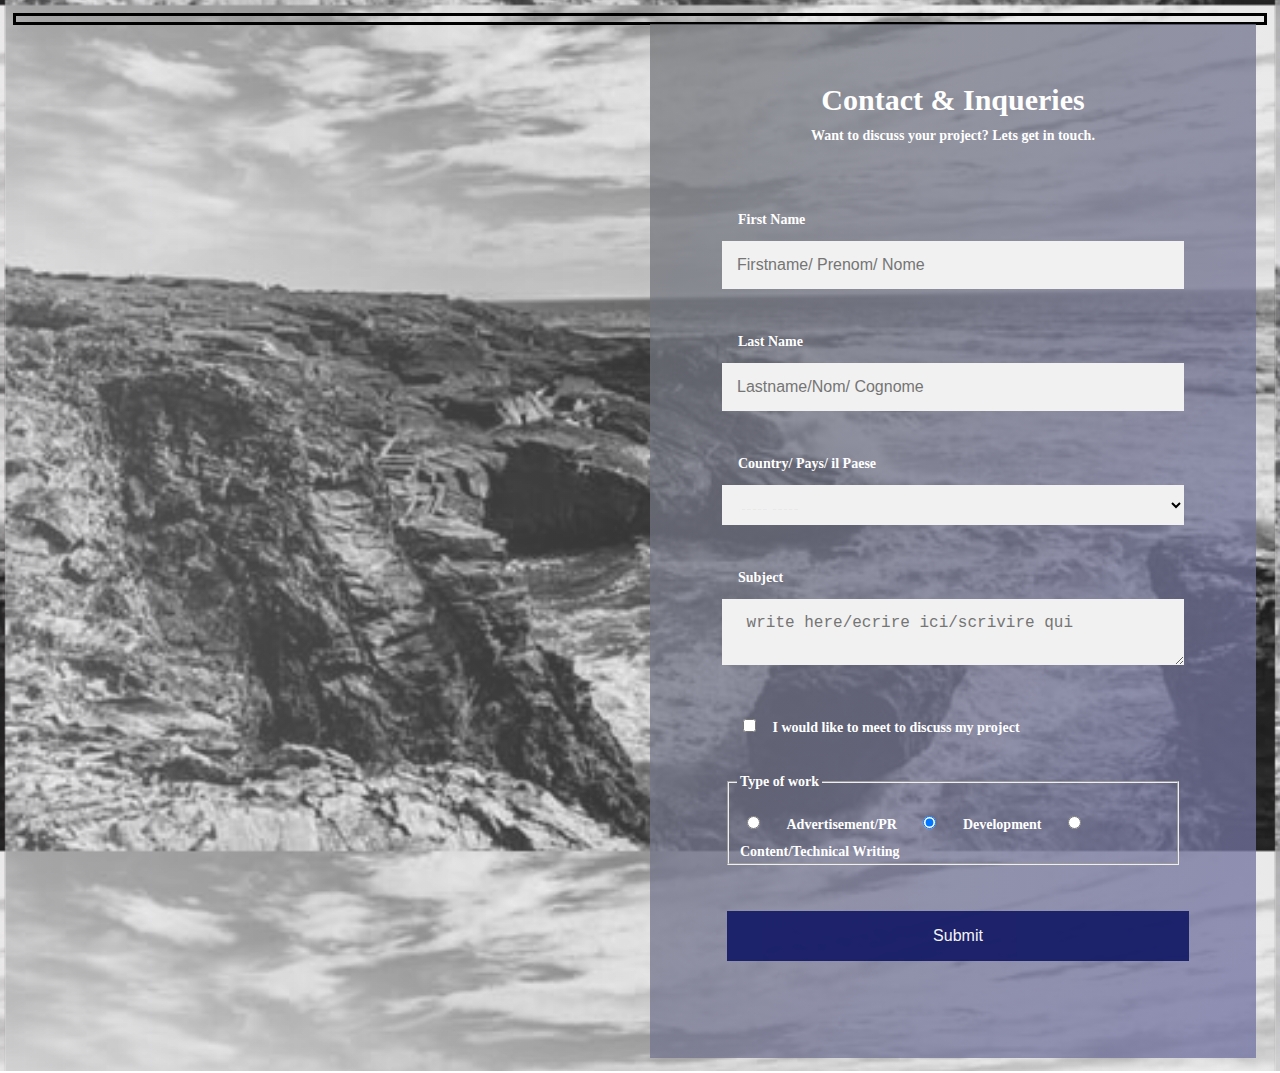
<file: contact.html>
<!DOCTYPE html>
<html lang="en">

<head>
    <meta charset="UTF-8">
    <meta name="viewport" content="width=device-width, initial-scale=1.0">
    <meta http-equiv="X-UA-Compatible" content="ie=edge">
    <title>Contact Portfolio Page</title>
    <link rel="stylesheet" href="styles/styles.css">
    <link rel="icon" href="favicon.ico" type="images/x-icon">
</head>

<body>
    <!-- Contact us form starts  -->
    <section class="contact-us-outer-container">
        <div class="contact-us-inner-container">

            <div class="heading-container">
                <h2 class="contact-us-heading">Contact & Inqueries</h2>
                <p>
                    Want to discuss your project? Lets get in touch.
                </p>
            </div>

            <div class="form-container">
                <form action="contact.html" method="POST">
                    <div class="field-container">
                        <div><label for="fname">First Name</label></div>
                        <input type="text" id="fname" name="firstname" placeholder="Firstname/ Prenom/ Nome">
                    </div>

                    <div class="field-container">
                        <div><label for="lname">Last Name</label></div>
                        <input type="text" id="lname" name="lastname" placeholder="Lastname/Nom/ Cognome ">
                    </div>

                    <div class="field-container">
                        <div><label for="country">Country/ Pays/ il Paese</label></div>
                        <select id="country" name="country" class="select-box">
                            <option value="blank">----- -----</option>
                            <option value="australia">Australia/ Australie/</option>
                            <option value="brazil"> Brazil/Brésil/ Brasile</option>
                            <option value="canada">Canada</option>
                            <option value="france">France/ Francia</option>
                            <option value="germany">Germany/Allemagne/ Germania
                            </option>
                            <option value="india">India/Inde</option>
                            <option value="italy">Italy/Italie/Italia</option>
                            <option value="japan">Japan/Japon/Giappone</option>
                            <option value="mexico">Mexico/Mexique/Messico</option>
                            <option value="new-zealand">New Zealand/Nouvelle-Zélande/Nuova Zelanda

                            </option>
                            <option value="portugal">Portugal/Portogallo</option>
                            <option value="spain">Spain/Espagne/Spagna</option>
                            <option value="south-korea">South Korea/Corée du Sud/Corea del Sud
                            </option>
                            <option value="usa">USA/Etats-Unis/Stati Uniti d'America

                            </option>
                            <option value="united-kingdom"> United Kingdom/Royaume-Uni/Regno Unito

                            </option>
                            <option value="other">Other/ Autre Pays/ Altro Paese</option>
                        </select>
                    </div>

                    <div class="field-container">
                        <div><label for="subject">Subject</label></div>
                        <textarea id="subject" name="subject"
                            placeholder=" write here/ecrire ici/scrivire qui"></textarea>
                    </div>

                    <div class="field-container">
                        <div><label for='available'>
                                <input id='available' name='available' type='checkbox' value='is-available' />
                                <span>I would like to meet to discuss my project</span>
                            </label>
                        </div>
                    </div>

                    <div class="field-container">
                        <fieldset>
                            <legend>Type of work</legend>
                            <input id='talk-type-1' name='talk-type' type='radio' value='main-stage'
                                class="radio-input" />

                            <label for='talk-type-1' class='radio-label'>Advertisement/PR</label>
                            <input id='talk-type-2' name='talk-type' type='radio' value='workshop' class="radio-input"
                                checked />
                            <label for='talk-type-2' class='radio-label'>Development</label>
                            <input id='talk-type-3' name='talk-type' type='radio' value='main-stage'
                                class="radio-input" />
                            <label for='talk-type-3' class='radio-label'>Content/Technical Writing</label>

                        </fieldset>
                    </div>

                    <div class="field-container">
                        <input type="submit" value="Submit" class="submit-button">
                    </div>
                </form>
            </div>

        </div>
    </section>
    <!-- Contact us form ends  -->
</body>

</html>
</file>
<file: styles/styles.css>
html {
    scroll-behavior: smooth;
  }
*{
    margin: 5px;
    padding: 3px;
    box-sizing: border-box;
}

.icon-container{
    font-size: 30px;
    position: absolute;
    bottom: 10px;
    left: 43%;
} 
.header{
    color: black;
    height: 100vh ;
    background-image:linear-gradient(to right, rgba(237, 237, 241, 0.329),rgba(150, 144, 146, 0.199)),url(../images/black-mountain.jpg);
    background-size: cover;
    border-style: solid;

}

.header-fr{
    color: black;
    height: 100vh ;
    background-image:linear-gradient(to right, rgba(237, 237, 241, 0.329),rgba(150, 144, 146, 0.199)),url(../images/grey-falls.jpg);
    background-size: cover;
    border-style: solid;
}
.header-it{
    color: black;
    height: 100vh ;
    background-image:linear-gradient(to right, rgba(237, 237, 241, 0.329),rgba(150, 144, 146, 0.199)),url(../images/spiagia-grigio.jpg);
    background-size: contain;
    border-style: solid;
}
 
.heading-main{
    font-size: 72px;
    letter-spacing:15px;
    animation-name: animationFromLeft;
    animation-duration: 1s;
}
.heading-subsection{
   font-size: 38px;
   letter-spacing: 6px;
     /* Add animation to the class */
   animation-name: fadeIn;
   animation-duration: 4;
     }
.heading-subsection-it{
    font-size: 38px;
   letter-spacing: 6px;
   color: floralwhite;
   animation-name: fadeIn;
   animation-duration: 4;
  }
.logo-container{
    color: black;
    font-size: 38px;
    letter-spacing: 3px;
    position:absolute;
    top: 47%;
    left: 39%;
 
}
.logo-container-it{
    color: black;
    font-size: 38px;
    letter-spacing: 3px;
    position:absolute;
    top: 47%;
    left: 39%;
}
.heading{
    font-size: 38px;
    position:absolute;
    top: 60%;
    left: 50.5%;
    transform: translate(-50%,-50%);
}
.heading-it{
    font-size: 38px;
    position:absolute;
    top: 60%;
    left: 50.5%;
    transform: translate(-50%,-50%);
    color: floralwhite;
}
.contact-me-container{
    background-color:rgba(168, 156, 156, 0.507);
    position:fixed;
    bottom: 0px;
    right: 10px;
    color: black; 
    font-size: 20px;
    font-weight: 600;
    color: rgb(13, 12, 94);

    padding: 15px;
    border-radius:15px 15x 0 0;
}
 .linked-in:hover {
     font-size: 24px;
     font-weight: 600;
     color: rgb(24, 10, 51);
        

 }
 .images-head-shot{
  width:250px;
  height:250px;
 }
 .cupa1{
  height:340px;
  width:430px
 }
 .cupa1:hover{
  height:340px;
  width:430px
 }

 .cupa2{
  height:340px;
  width:240px
 }
 .bl-t{
  height:320px;
  width:220px;
 }
 .bli-logo{
  height:320px;
  width:220px;
 }
 .ilovetravel{
  height:320px;
  width:260px;
 }
img{
    float: left;
}
section{ float: right;}
 
body{
    font-family: 'Playfair Display', serif;
    font-size: 14px;
    font-weight: 600;
    color: black;
    background-image:linear-gradient(to right, rgba(237, 237, 241, 0.329),rgba(150, 144, 146, 0.199)),url(../images/black-mountain.jpg);
    border-style: solid;
    background-size: contain;
}   
.about-me{
    flex-wrap:left;
    background-color: whitesmoke;
    border-style: solid;
    border-width: 2px;
    font-size: 16px;

}

.academic-background{
    border-style: solid;
    border-width:2px;
    background-color: whitesmoke;
    font-size: 16px;
    
    margin: 2px;

}

.images-bli{
    background-position: left;
}
.work-expirience{
    border-style: solid;
   border-width: 2px;
   background-color: whitesmoke;
   font-size: 16px;
}

ul{
  margin: 17px;
  
}

/* skills and langs begins----------------------------------------------------------------------------------- */

.s-l{
   float:left; 
   border-style: solid;
   border-width: 2px;
   background-color: rgb(204, 197, 197);
   width: 98%;
   background-image:linear-gradient(to right, rgba(237, 237, 241, 0.329),rgba(150, 144, 146, 0.199)),url(../images/montreal-grey.jpg);
    background-size: cover;
    font-weight: 900;
    color:black;
    text-align: left;
    font-size: 18px;
}
.competences{
    float: left; 
   border-style: solid;
   border-width: 2px;
   background-color: rgb(204, 197, 197);
   width: 98%;
   background-image:linear-gradient(to right, rgba(237, 237, 241, 0.329),rgba(150, 144, 146, 0.199)),url(../images/snowy-hill.jpg);
    background-size: cover;
    font-weight: 900;
    color:black;
    font-size: 18px;
}
.lingue-e-piu{
    float: left; 
    border-style: solid;
    border-width: 2px;
    background-color: rgb(204, 197, 197);
    width: 98%;
    background-image:linear-gradient(to right, rgba(250, 250, 255, 0.178),rgba(216, 206, 210, 0.219)),url(../images/spiagia-blanco.jpg);
     background-size:cover ;
     font-weight: 900;
     color:black;
     font-size: 18px;
}


/* skills and langs ends here------------------------------------------------------------------------------- */
.future{
    border-style: solid;
   border-width: 2px;
   background-color: rgb(255, 251, 251);
   font-size: 18;
   width: 98%;
   float: left;

}
.footer{
    border-style: solid;
    border-width: 1px;
    width: 100%;
   background-size: cover;
   background-image:linear-gradient(to right, rgba(237, 237, 241, 0.329),rgba(150, 144, 146, 0.199)),url(../images/black-mountain.jpg);
  font-size: 24;
  font-weight: 600;
  }
.footer-fr{
    border-style: solid;
    border-width: 1px;
    width: 100%;
   background-size: cover;
   background-image:linear-gradient(to right, rgba(237, 237, 241, 0.329),rgba(150, 144, 146, 0.199)),url(../images/black-mountain.jpg);
    float: left;
    font-size: 24px;
    font-weight: 600;
}
.footer-3{
  border-style: solid;
  border-width: 1px;
  width: 100%;
 background-size: cover;
 background-image:linear-gradient(to right, rgba(237, 237, 241, 0.329),rgba(150, 144, 146, 0.199)),url(../images/black-mountain.jpg);
  float: left;
  font-size: 24px;
  font-weight: 600;
}
/*  end of main pages ----------------------------------------------------------------------------------*/


/* CONTACT PAGE AND INQURIES   ------------------------------------------------------------------------ */
/* Full-width input fields */
input[type="text"],
input[type="password"],
textarea,
select {
  font-size: 16px;
  width: 100%;
  padding: 15px;
  margin: 5px 0 16px 0;
  display: inline-block;
  border: none;
  background: #f1f1f1;
}

/* Input fields on focus*/
input[type="text"]:focus,
input[type="password"]:focus,
textarea:focus {
  background-color: #ddd;
  outline: none;
}

.contact-us-outer-container {
  background-image: linear-gradient(to right bottom, #727577bb, #7172a3c2);
  color: white;
}

.contact-us-inner-container {
  max-width: 600px;
  margin: auto;
  padding: 40px 20px;
}

.radio-input {
  margin: 15px;
}
.select-box {
  height: 40px;
}

.submit-button {
  background-color: #111764;
  color: white;
  padding: 16px 20px;
  border: none;
  cursor: pointer;
  width: 100%;
  opacity: 0.9;
  font-size: 16px;
  margin-top: 20px;
}

.submit-button:hover {
  opacity: 1;
}

.heading-container {
  text-align: center;
}

.contact-us-heading {
  font-size: 30px;
}

.field-container {
  margin: 15px;
}

.form-container {
  margin: 20px;
}
/*---------------------------------------------------------lang:hover  */
.fch-lang:hover {
      color:darkred;
      size: 24px;
      font-weight: 600;
}
.it-lang:hover{
  color:rgb(88, 45, 241);
  size: 24px;
  font-weight: 600;
}
.en-lang:hover{
  color: rgb(10, 85, 10);
  size: 24px;
  font-weight: 600;
}
/* media screen---------------------------------------------------------------------------------------------- */
 
/* Apply media query on screens smaller than 720px ------------------------------------------------------------*/
@media screen and (max-width: 720px) {
    /* Remove image on smaller screens */
    .header {
      background-image: linear-gradient(to right bottom, #727577bb, #7172a3c2);
    }
    .logo-container {
      font-size: 30px;
      top: 20px;
      left: 20px;
    }
  
    .heading-main {
      font-size: 20px;
      letter-spacing: 20px;
      text-indent: 20px;
    }
  
    .heading-subsection {
      font-size: 10px;
      letter-spacing: 2.3px;
      text-indent: 20px;
    }
  }
  
  .heading-main {
    font-size: 50px;
    font-weight: 400;
    letter-spacing: 35px;
  
    
  }
  
  /* Create an animation */
  @keyframes animationFromLeft {
    0% {
      opacity: 0;
      transform: translateX(-100px);
    }
  
    80% {
      transform: translateX(10px);
      /* transform: rotate(180deg); */
    }
  
    100% {
      opacity: 1;
      transform: translateX(0);
    }
  }
  
  /* Create an animation */
  @keyframes fadeIn {
    0% {
      opacity: 0;
    }
    100% {
      opacity: 1;
    }


  }
</file>
